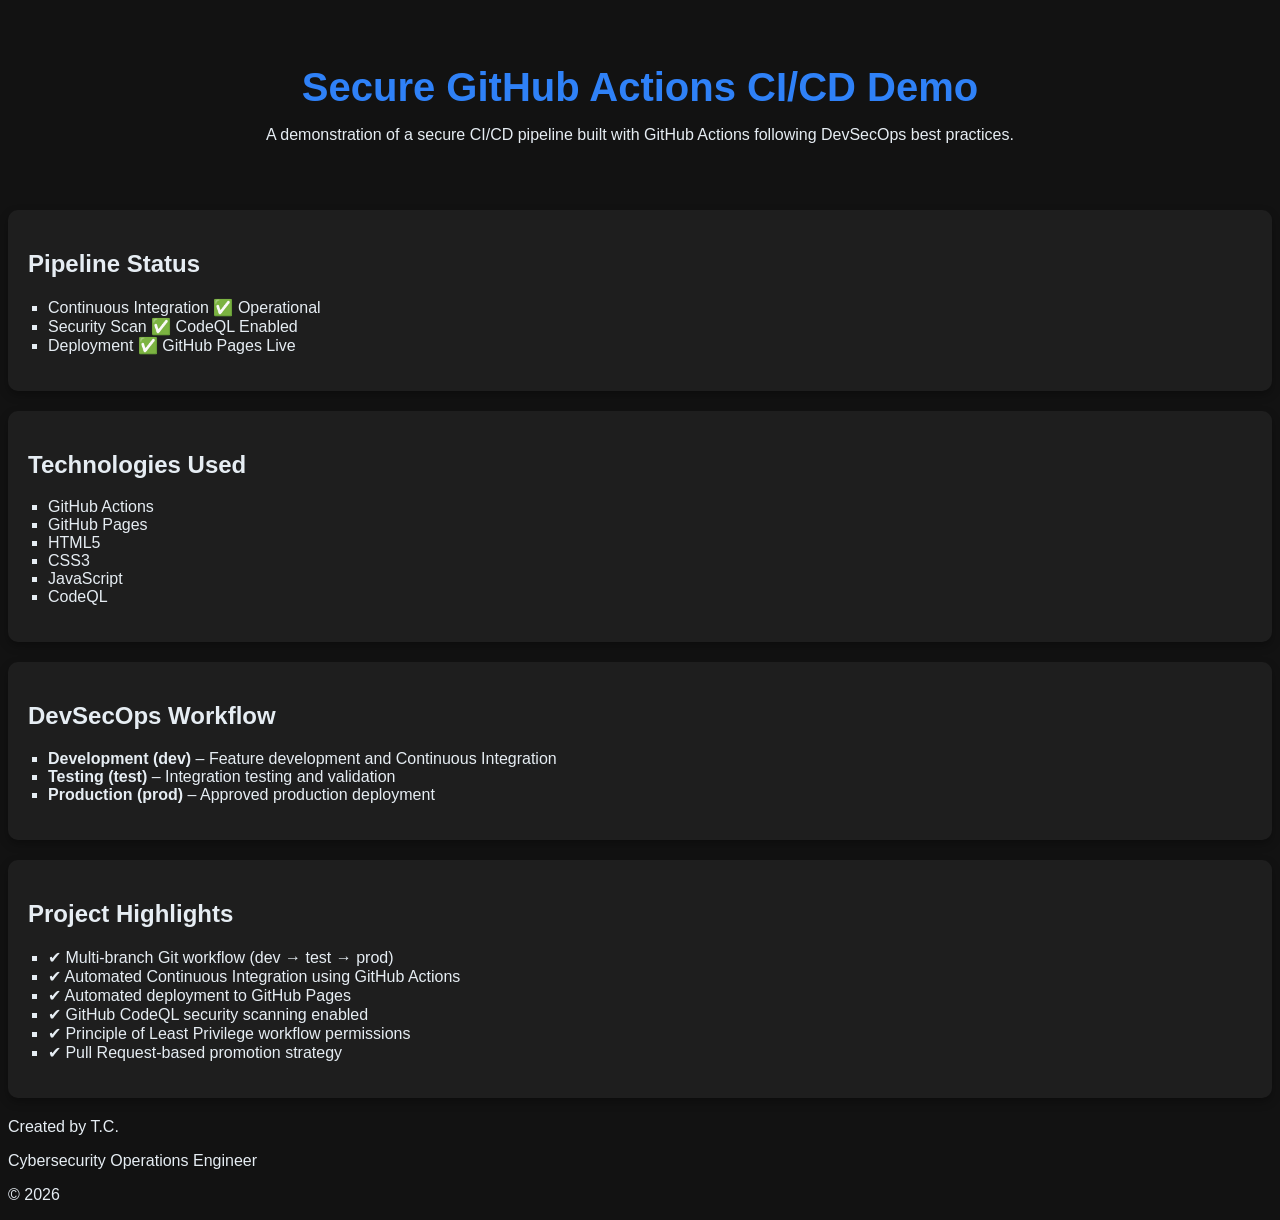
<file: index.html>
<!DOCTYPE html>
<html lang="en">
<head>
    <meta charset="UTF-8">
    <meta name="viewport" content="width=device-width, initial-scale=1.0">

    <title>Secure GitHub Actions CI/CD Demo</title>

    <link rel="stylesheet" href="style.css">
</head>

<body>

    <header>
        <h1>Secure GitHub Actions CI/CD Demo</h1>
        <p>
            A demonstration of a secure CI/CD pipeline built with GitHub Actions
            following DevSecOps best practices.
        </p>
    </header>

    <main>

        <section>
            <h2>Pipeline Status</h2>

            <ul>
                <li>Continuous Integration ✅ Operational</li>
                <li>Security Scan ✅ CodeQL Enabled</li>
                <li>Deployment ✅ GitHub Pages Live</li>
            </ul>

        </section>

        <section>

            <h2>Technologies Used</h2>

            <ul>
                <li>GitHub Actions</li>
                <li>GitHub Pages</li>
                <li>HTML5</li>
                <li>CSS3</li>
                <li>JavaScript</li>
                <li>CodeQL</li>
            </ul>

        </section>

        <section>

            <h2>DevSecOps Workflow</h2>

            <ul>
                <li><strong>Development (dev)</strong> – Feature development and Continuous Integration</li>
                <li><strong>Testing (test)</strong> – Integration testing and validation</li>
                <li><strong>Production (prod)</strong> – Approved production deployment</li>
            </ul>

        </section>

        <section>

            <h2>Project Highlights</h2>

            <ul>
                <li>✔ Multi-branch Git workflow (dev → test → prod)</li>
                <li>✔ Automated Continuous Integration using GitHub Actions</li>
                <li>✔ Automated deployment to GitHub Pages</li>
                <li>✔ GitHub CodeQL security scanning enabled</li>
                <li>✔ Principle of Least Privilege workflow permissions</li>
                <li>✔ Pull Request-based promotion strategy</li>
            </ul>

        </section>

    </main>

    <footer>

        <p>Created by T.C.</p>
        <p>Cybersecurity Operations Engineer</p>
        <p>© 2026</p>

    </footer>

    <script src="script.js"></script>

</body>
</html>
</file>
<file: style.css>
body {
    background-color: #121212;
    color: #E6EDF3;
    font-family: Arial, sans-serif;
}

section {
    background-color: #1E1E1E;
    padding: 20px;
    margin: 20px auto;
    border-radius: 10px;
    box-shadow: 0 4px 10px rgba(0, 0, 0, 0.3);
}

header {
    text-align: center;
    padding: 30px;
}

h1 {
    color: #2F81F7;
    font-size: 2.5rem;
    margin-bottom: 10px;
}

ul {
    list-style-type: square;
    padding-left: 20px;
}

a {
    color: #58A6FF;
    text-decoration: none;
}

a:hover {
    text-decoration: underline;
}
</file>
